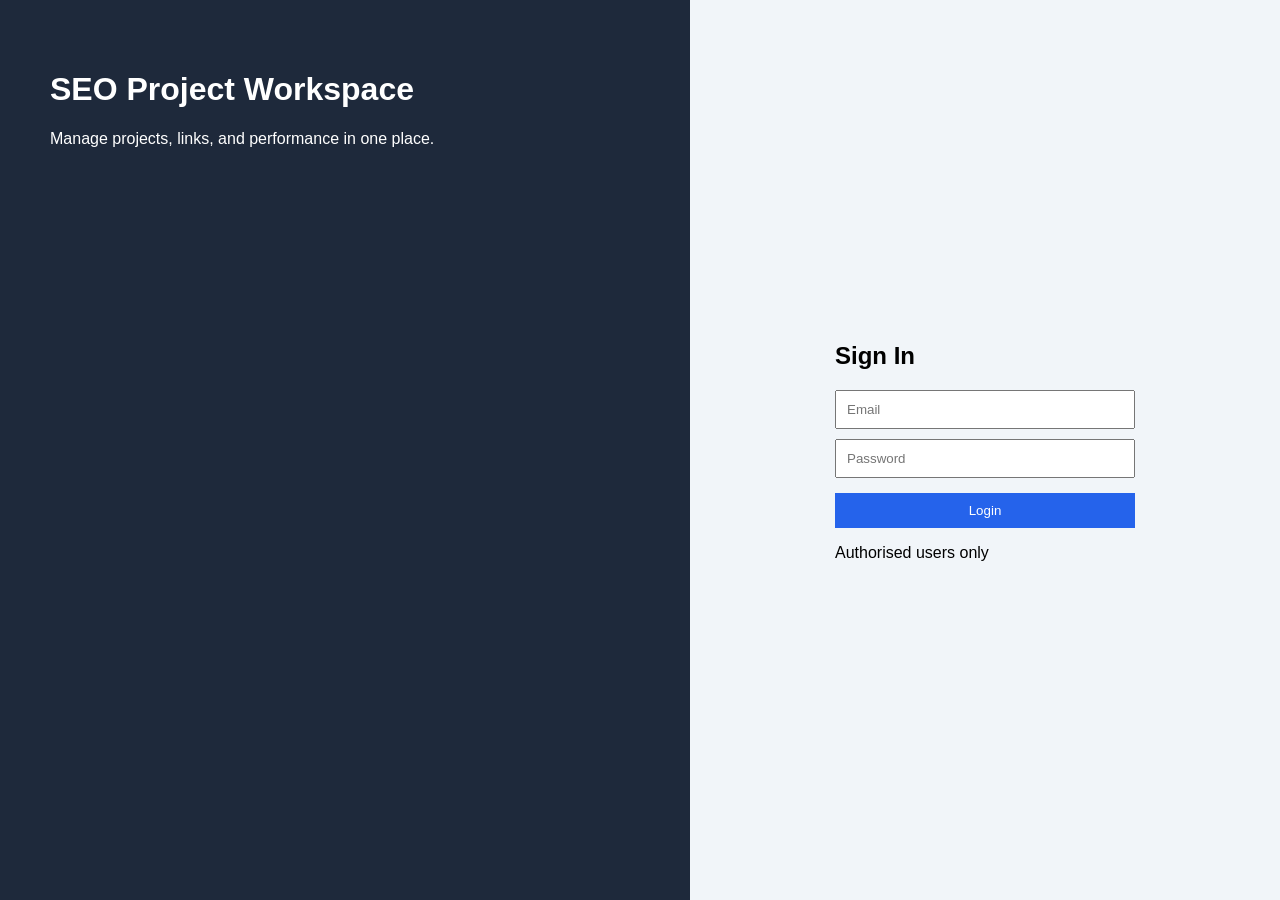
<file: index.html>
<!DOCTYPE html>
<html lang="en">
<head>
  <meta charset="UTF-8">
  <title>Login | SEO Workspace</title>
  <link rel="stylesheet" href="css/style.css">
</head>
<body>

<div class="container">

  <div class="left-panel">
    <h1>SEO Project Workspace</h1>
    <p>Manage projects, links, and performance in one place.</p>
  </div>

  <div class="right-panel">
    <form id="loginForm">
      <h2>Sign In</h2>

      <input type="email" id="email" placeholder="Email" required>
      <input type="password" id="password" placeholder="Password" required>

      <button type="submit">Login</button>
      <p>Authorised users only</p>
    </form>
  </div>

</div>

<script type="module">
  import { seedUsers } from "./js/users.js";
  seedUsers();
</script>

<script type="module" src="js/auth.js"></script>
</body>
</html>
</file>
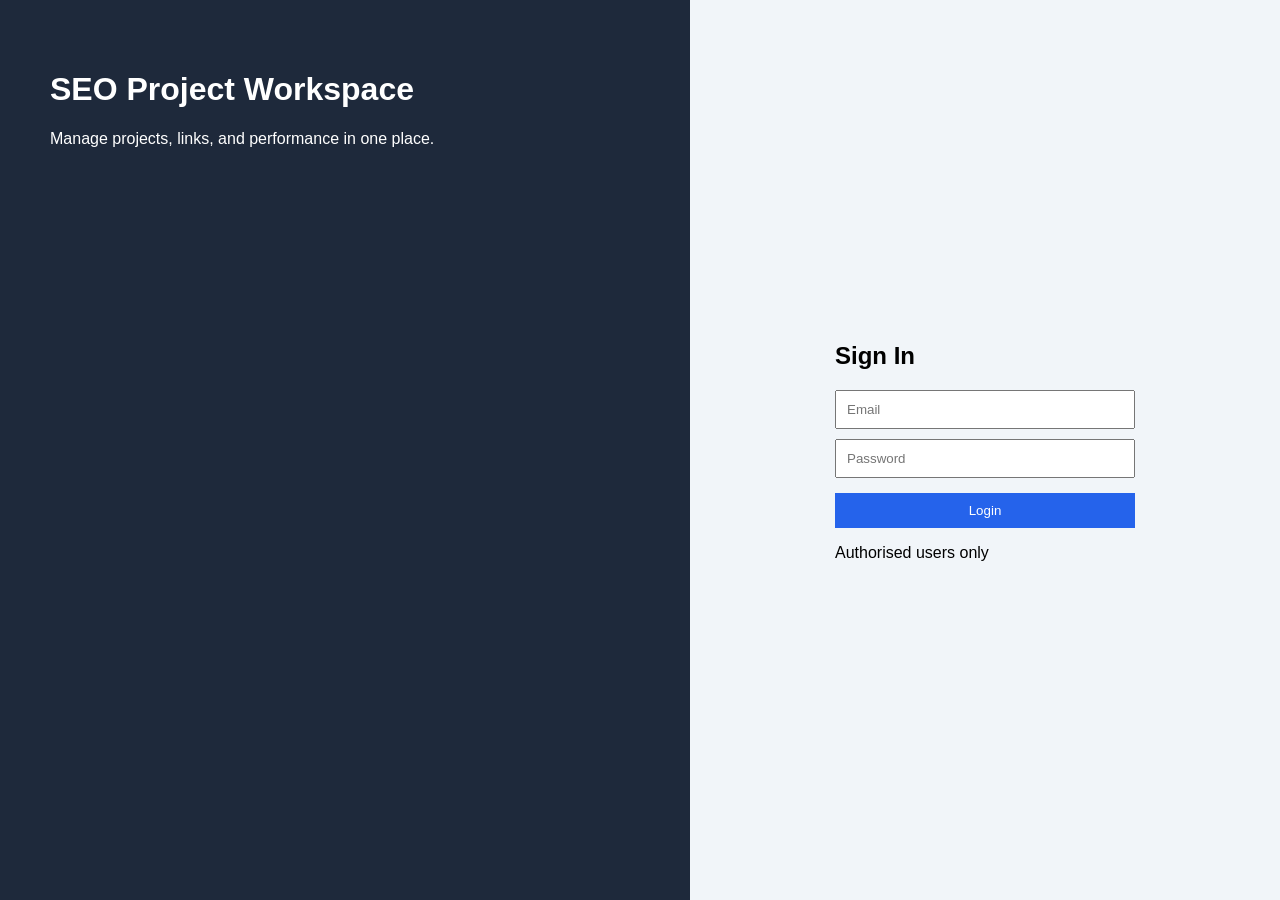
<file: dashboard.html>
<!DOCTYPE html>
<html lang="en">
<head>
  <meta charset="UTF-8">
  <title>Project Dashboard</title>
  <link rel="stylesheet" href="css/style.css">
  <link rel="stylesheet" href="css/components.css">
</head>
<body>

<div class="app-layout">

  <!-- Sidebar -->
  <div class="sidebar">
    <h2>SM Projects DB</h2>
    <p class="role-text">ADMIN</p>

    <ul class="menu">
      <li class="active">Projects</li>
      <li>Users</li>
      <li>Activity Logs</li>
    </ul>

    <div class="sidebar-footer">
      <p>Logged in as</p>
      <strong id="userEmail"></strong>
      <button onclick="logout()">Logout</button>
    </div>
  </div>

  <!-- Main Content -->
  <div class="main-content">

    <div class="main-container">

      <div class="dashboard-header">
        <div>
          <h1>All Projects</h1>
          <p id="projectCount"></p>
        </div>

        <div class="header-actions">
          <input type="text" id="searchInput" placeholder="Search projects..." oninput="searchProjects()">
          <button id="addProjectBtn">+ Create Project</button>
        </div>
      </div>

      <div id="projectList" class="project-grid"></div>

    </div>

  </div>

</div>
<script>
const user = JSON.parse(localStorage.getItem("user"));

if (!user) {
  window.location.href = "index.html";
}

// Load projects
let projects = JSON.parse(localStorage.getItem("projects")) || [];

// 🔗 Open project
function openProject(index) {
  localStorage.setItem("currentProjectIndex", index);
  window.location.href = "project.html";
}

// Render projects
function renderProjects(filteredProjects = projects) {
  const container = document.getElementById("projectList");
  container.innerHTML = "";

  let visibleCount = 0;

  filteredProjects.forEach((project) => {
    const realIndex = projects.indexOf(project);

    // Role filtering
    if (user.role === "user" && project.assignedTo !== user.email) {
      return;
    }

    visibleCount++;

    const div = document.createElement("div");
    div.className = "project-card";

    const assignedUser = JSON.parse(localStorage.getItem("users"))?.find(u => u.email === project.assignedTo);
    const assignedName = assignedUser ? assignedUser.name : project.assignedTo;

    div.innerHTML = `
      <div class="card-header">
        <span class="folder-icon">📁</span>
        <div class="card-actions">
          ${user.role === "admin" ? `<button onclick="deleteProject(${realIndex}); event.stopPropagation();">🗑️</button>` : ""}
        </div>
      </div>

      <h3>${project.name}</h3>
      <p>No description</p>
      <small>Assigned to: ${assignedName}</small>
    `;

    div.onclick = () => openProject(realIndex);

    container.appendChild(div);
  });

  // ✅ Correct project count (after filtering)
  document.getElementById("projectCount").innerText =
    `${visibleCount} total projects`;
}

// Admin-only: Delete
function deleteProject(index) {
  if (!confirm("Are you sure you want to delete this project?")) return;

  projects.splice(index, 1);
  localStorage.setItem("projects", JSON.stringify(projects));
  renderProjects();
}

// 🔍 Search Projects (role-aware)
function searchProjects() {
  const searchValue = document.getElementById("searchInput").value.toLowerCase();

  const filtered = projects.filter(project => {
    const matchesSearch = project.name.toLowerCase().includes(searchValue);

    if (user.role === "user" && project.assignedTo !== user.email) {
      return false;
    }

    return matchesSearch;
  });

  renderProjects(filtered);
}

// Initial load
window.onload = function () {
  // Hide button for non-admin
  if (user.role !== "admin") {
    document.getElementById("addProjectBtn").style.display = "none";
  }

  // Set logged-in user email
  document.getElementById("userEmail").innerText = user.email;

  renderProjects();
};

// Logout
function logout() {
  localStorage.removeItem("user");
  window.location.href = "index.html";
}
</script>

<script type="module" src="js/project.js"></script>

</body>
</html>
</file>
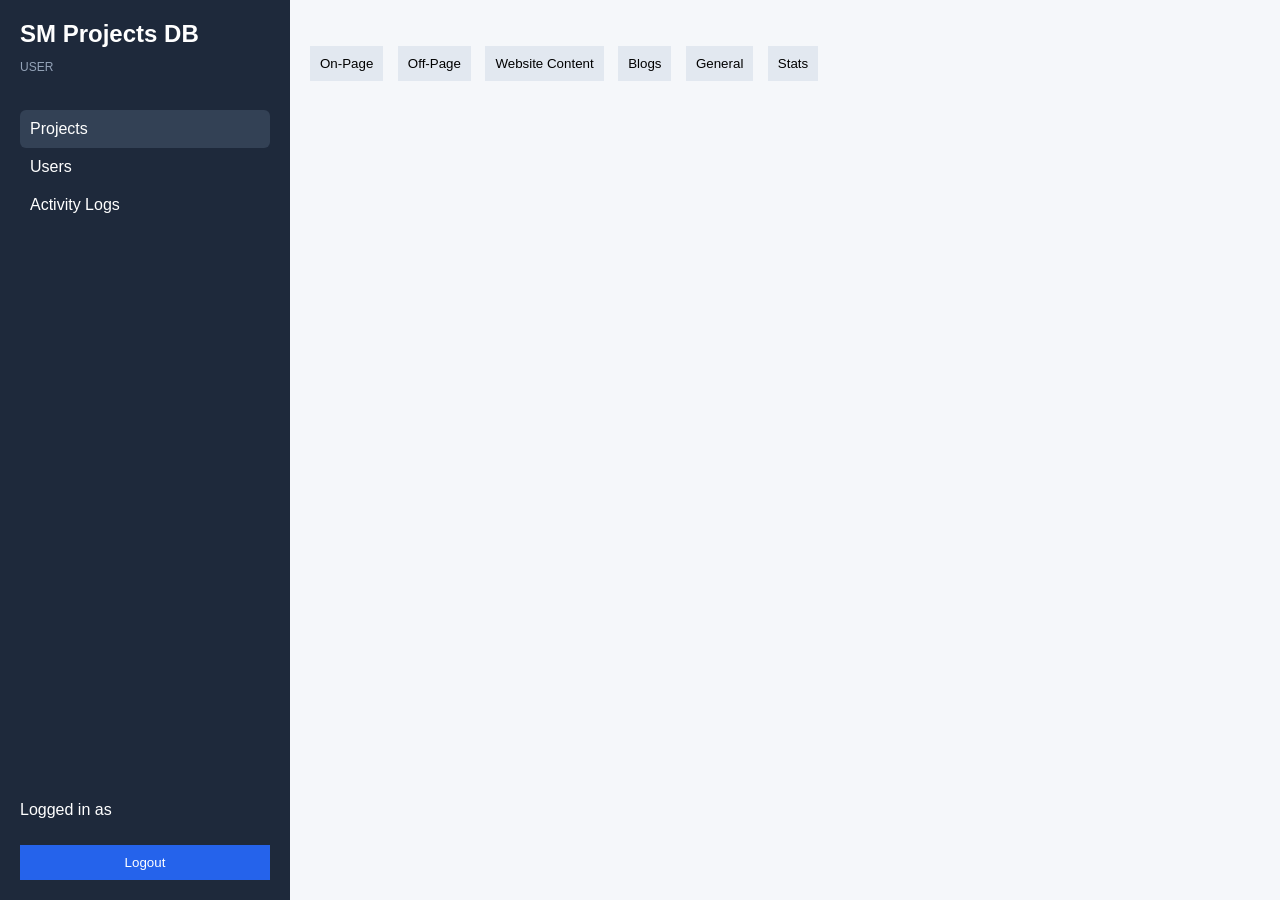
<file: project.html>
<!DOCTYPE html>
<html lang="en">
<head>
  <meta charset="UTF-8">
  <title>Project Details</title>
  <link rel="stylesheet" href="css/style.css">
  <script src="js/project.js"></script>
</head>
<body>

<div class="app-layout">

  <!-- Sidebar -->
  <div class="sidebar">
    <h2>SM Projects DB</h2>
    <p class="role-text">USER</p>

    <ul class="menu">
      <li class="active" onclick="goToDashboard()">Projects</li>
      <li>Users</li>
      <li>Activity Logs</li>
    </ul>

    <div class="sidebar-footer">
      <p>Logged in as</p>
      <strong id="userEmail"></strong>
      <button onclick="logout()">Logout</button>
    </div>
  </div>

  <!-- Main Content -->
  <div class="main-content">

    <div class="main-container">

      <h1 id="projectTitle"></h1>

      <!-- Tabs -->
      <div class="tabs">
        <button onclick="openTab('onpage')">On-Page</button>
        <button onclick="openTab('offpage')">Off-Page</button>
        <button onclick="openTab('content')">Website Content</button>
        <button onclick="openTab('blogs')">Blogs</button>
        <button onclick="openTab('general')">General</button>
        <button onclick="openTab('stats')">Stats</button>
      </div>

      <!-- Tab Content -->
      <div id="tabContent"></div>

    </div>

  </div>

</div>

<script src="js/project.js"></script>
</body>
</html>
</file>
<file: css/style.css>
/* ===== GLOBAL STYLES ===== */
body {
  margin: 0;
  font-family: Arial;
  background: #f5f7fa;
}

button {
  padding: 10px;
  background: #2563eb;
  color: white;
  border: none;
  cursor: pointer;
  margin-top: 5px;
}

/* ===== LOGIN PAGE ===== */
.container {
  display: flex;
  height: 100vh;
  padding: 0; /* override global padding */
}

.left-panel {
  width: 50%;
  background: #1e293b;
  color: white;
  padding: 50px;
}

.right-panel {
  width: 50%;
  display: flex;
  justify-content: center;
  align-items: center;
  background: #f1f5f9;
}

form {
  width: 300px;
  display: flex;
  flex-direction: column;
}

input {
  margin-bottom: 10px;
  padding: 10px;
}

/* ===== DASHBOARD ===== */
.project-card {
  background: white;
  padding: 15px;
  border-radius: 10px;
  cursor: pointer;
  border: 1px solid #ddd;
  transition: 0.2s;
}

.project-card:hover {
  transform: translateY(-3px);
  background: #eef2ff;
}

.card-header {
  display: flex;
  justify-content: space-between;
  margin-bottom: 10px;
}

.folder-icon {
  font-size: 20px;
}

.card-actions button {
  background: none;
  color: red;
  font-size: 16px;
}

/* ===== TABS ===== */
.tabs {
  margin-bottom: 20px;
}

.tabs button {
  margin-right: 10px;
  background: #e2e8f0;
  color: #000;
}

.tabs button:hover {
  background: #cbd5f5;
}

.main-container {
  padding: 20px;
}

/* ===== DASHBOARD HEADER ===== */
.dashboard-header {
  display: flex;
  justify-content: space-between;
  align-items: center;
  margin-bottom: 25px;
}

.header-actions {
  display: flex;
  gap: 10px;
}

#searchInput {
  padding: 10px;
  border: 1px solid #ccc;
  border-radius: 6px;
}

/* ===== PROJECT GRID ===== */
.project-grid {
  display: grid;
  grid-template-columns: repeat(auto-fill, minmax(250px, 1fr));
  gap: 20px;
}

/* ===== APP LAYOUT ===== */
.app-layout {
  display: flex;
  height: 100vh;
}

/* ===== SIDEBAR ===== */
.sidebar {
  width: 250px;
  background: #1e293b;
  color: white;
  display: flex;
  flex-direction: column;
  justify-content: space-between;
  padding: 20px;
}

.sidebar h2 {
  margin: 0;
}

.role-text {
  font-size: 12px;
  color: #94a3b8;
  margin-bottom: 20px;
}

.menu {
  list-style: none;
  padding: 0;
}

.menu li {
  padding: 10px;
  cursor: pointer;
  border-radius: 6px;
}

.menu li.active,
.menu li:hover {
  background: #334155;
}

/* ===== SIDEBAR FOOTER ===== */
.sidebar-footer {
  margin-top: auto;
}

.sidebar-footer button {
  width: 100%;
  margin-top: 10px;
}

/* ===== MAIN CONTENT ===== */
.main-content {
  flex: 1;
  background: #f5f7fa;
  overflow-y: auto;
}
</file>
<file: css/components.css>
.modal-overlay {
  position: fixed;
  top: 0;
  left: 0;
  width: 100%;
  height: 100%;
  background: rgba(15, 23, 42, 0.6);

  display: flex;
  align-items: center;
  justify-content: center;
  z-index: 1000;
}

.modal {
  background: #ffffff;
  width: 480px; /* increased */
  border-radius: 12px;
  padding: 24px;
  box-shadow: 0 10px 30px rgba(0,0,0,0.1);
}

/* Header */
.modal-header {
  display: flex;
  justify-content: space-between;
  align-items: center;
  margin-bottom: 15px;
}

.close-btn {
  background: none;
  border: none;
  font-size: 18px;
  cursor: pointer;
}

/* Form */
.modal-form {
  display: flex;
  flex-direction: column;
}

.form-group {
  margin-bottom: 16px; /* more breathing space */
}

.form-group label {
  font-size: 13px;
  color: #475569;
  margin-bottom: 6px;
  display: block;
}

.form-group input,
.form-group select {
  width: 100%;
  padding: 10px;
  height: 40px; /* consistent height */
  border: 1px solid #cbd5f5;
  border-radius: 6px;
  font-size: 14px;
}

/* Row layout */
.form-row {
  display: grid;
  grid-template-columns: 1fr 1fr;
  gap: 14px;
}

.form-row .form-group {
  flex: 1;
}

/* Buttons */
.modal-actions {
  display: flex;
  justify-content: flex-end;
  gap: 12px;
  margin-top: 20px;
}

.btn-primary {
  background: #2563eb;
  color: white;
  padding: 9px 16px;
  border-radius: 6px;
}

.btn-secondary {
  background: #e2e8f0;
  color: #000;
  padding: 9px 16px;
  border-radius: 6px;
}

input:focus, select:focus {
  outline: none;
  border-color: #2563eb;
}
</file>
